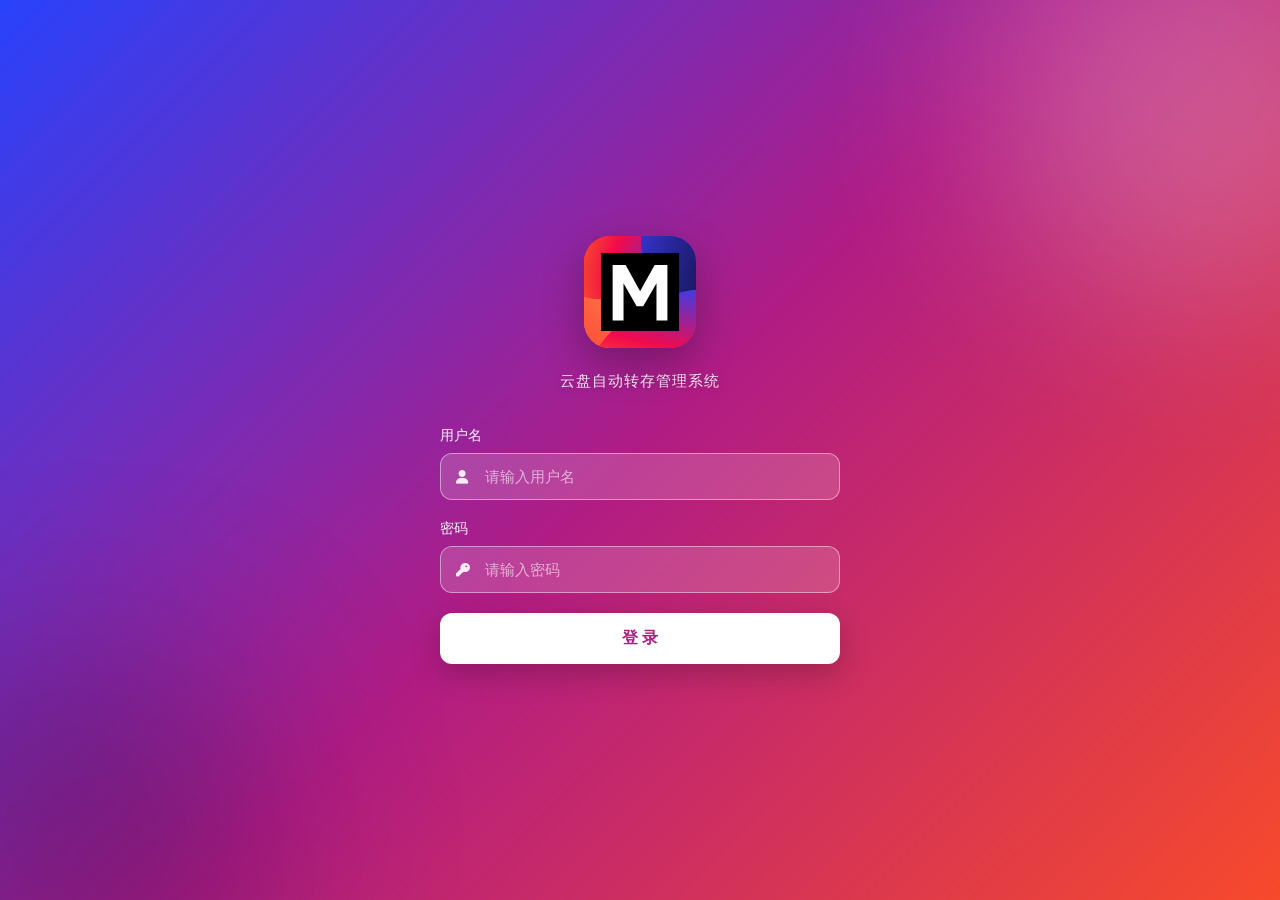
<file: templates/login.html>
<!DOCTYPE html>
<html lang="zh-CN">
<head>
    <meta charset="UTF-8">
    <meta name="viewport" content="width=device-width, initial-scale=1.0, viewport-fit=cover">
    <title>登录 - 配置管理</title>
    <link rel="icon" type="image/svg+xml" href="/static/logo1.svg">
    <link rel="manifest" href="/static/manifest.json">
    <meta name="apple-mobile-web-app-capable" content="yes">
    <meta name="mobile-web-app-capable" content="yes">
    <meta name="apple-mobile-web-app-status-bar-style" content="black-translucent">
    <meta name="theme-color" content="#5436D6">
    <link rel="apple-touch-icon" href="/static/icon-180.png">
    <link rel="stylesheet" href="https://cdnjs.cloudflare.com/ajax/libs/font-awesome/6.4.0/css/all.min.css">
    <style>
        * {
            margin: 0;
            padding: 0;
            box-sizing: border-box;
        }

        /* 本页背景为深色渐变：声明 dark，使 iOS 独立窗口状态栏文字为白色（深色文字在蓝紫底上看不清） */
        :root { color-scheme: dark; }

        input:-webkit-autofill {
            -webkit-box-shadow: 0 0 0 1000px rgba(60, 40, 120, 0.9) inset;
            -webkit-text-fill-color: #fff;
        }

        body {
            font-family: 'Segoe UI', Tahoma, Geneva, Verdana, sans-serif;
            background: linear-gradient(135deg, #2842fc 0%, #b11c84 50%, #f74a2b 100%);
            min-height: 100vh;
            display: flex;
            align-items: center;
            justify-content: center;
            /* 顶部让出状态栏/灵动岛，底部让出 Home 指示条；渐变背景仍铺满整屏 */
            padding: calc(20px + env(safe-area-inset-top)) 20px calc(20px + env(safe-area-inset-bottom));
            overflow: hidden;
            position: relative;
        }

        /* 背景装饰光斑 */
        body::before,
        body::after {
            content: '';
            position: fixed;
            border-radius: 50%;
            filter: blur(90px);
            pointer-events: none;
        }

        body::before {
            width: 420px;
            height: 420px;
            background: rgba(255, 255, 255, 0.22);
            top: -120px;
            right: -120px;
        }

        body::after {
            width: 380px;
            height: 380px;
            background: rgba(20, 10, 60, 0.25);
            bottom: -120px;
            left: -100px;
        }

        .login-container {
            width: 100%;
            max-width: 400px;
            text-align: center;
            position: relative;
            z-index: 1;
            animation: fadeIn 0.5s ease-in;
        }

        @keyframes fadeIn {
            from {
                opacity: 0;
                transform: translateY(-20px);
            }
            to {
                opacity: 1;
                transform: translateY(0);
            }
        }

        .logo {
            margin-bottom: 20px;
        }

        .logo img {
            width: 112px;
            height: 112px;
            border-radius: 26px;
            box-shadow: 0 15px 40px rgba(0, 0, 0, 0.28);
            animation: float 3s ease-in-out infinite;
        }

        @keyframes float {
            0%, 100% {
                transform: translateY(0);
            }
            50% {
                transform: translateY(-8px);
            }
        }

        .subtitle {
            color: rgba(255, 255, 255, 0.88);
            font-size: 15px;
            letter-spacing: 1px;
            margin-bottom: 36px;
            text-shadow: 0 2px 8px rgba(0, 0, 0, 0.2);
        }

        .form-group {
            margin-bottom: 20px;
            text-align: left;
        }

        .form-group label {
            display: block;
            margin-bottom: 8px;
            color: rgba(255, 255, 255, 0.95);
            font-weight: 500;
            font-size: 14px;
        }

        .input-wrapper {
            position: relative;
        }

        .input-wrapper i {
            position: absolute;
            left: 16px;
            top: 50%;
            transform: translateY(-50%);
            color: rgba(255, 255, 255, 0.9);
            font-size: 14px;
            z-index: 2;            /* 置于输入框之上，避免被 backdrop-filter 模糊 */
            pointer-events: none;  /* 不拦截点击，输入框正常聚焦 */
        }

        .form-group input {
            width: 100%;
            padding: 14px 16px 14px 44px;
            background: rgba(255, 255, 255, 0.16);
            border: 1.5px solid rgba(255, 255, 255, 0.45);
            border-radius: 12px;
            font-size: 15px;
            color: #fff;
            transition: all 0.3s ease;
        }

        .form-group input::placeholder {
            color: rgba(255, 255, 255, 0.6);
        }

        .form-group input:focus {
            outline: none;
            border-color: #fff;
            background: rgba(255, 255, 255, 0.25);
            box-shadow: 0 0 0 4px rgba(255, 255, 255, 0.2);
        }

        .error-message {
            background: rgba(220, 53, 69, 0.28);
            border: 1px solid rgba(255, 255, 255, 0.5);
            color: #fff;
            padding: 12px 15px;
            border-radius: 12px;
            margin-bottom: 20px;
            text-align: center;
            font-size: 14px;
            display: none;
        }

        .error-message.show {
            display: block;
            animation: shake 0.5s;
        }

        @keyframes shake {
            0%, 100% { transform: translateX(0); }
            10%, 30%, 50%, 70%, 90% { transform: translateX(-5px); }
            20%, 40%, 60%, 80% { transform: translateX(5px); }
        }

        button {
            width: 100%;
            padding: 15px;
            background: #fff;
            color: #b11c84;
            border: none;
            border-radius: 12px;
            font-size: 16px;
            font-weight: 700;
            cursor: pointer;
            position: relative;
            box-shadow: 0 10px 30px rgba(0, 0, 0, 0.22);
            transition: all 0.3s ease;
        }

        button:hover {
            transform: translateY(-2px);
            box-shadow: 0 15px 40px rgba(0, 0, 0, 0.3);
        }

        button:active {
            transform: translateY(0);
        }

        button:disabled {
            opacity: 0.6;
            cursor: not-allowed;
        }

        .loader {
            display: none;
            position: absolute;
            right: 15px;
            top: 50%;
            transform: translateY(-50%);
        }

        .loader.show {
            display: inline-block;
        }

        .spinner {
            border: 3px solid rgba(177, 28, 132, 0.3);
            border-top: 3px solid #b11c84;
            border-radius: 50%;
            width: 20px;
            height: 20px;
            animation: spin 1s linear infinite;
        }

        @keyframes spin {
            0% { transform: rotate(0deg); }
            100% { transform: rotate(360deg); }
        }

        @media (max-width: 480px) {
            .login-container {
                max-width: 340px;
            }

            .logo img {
                width: 96px;
                height: 96px;
            }
        }
    </style>
</head>
<body>
    <div class="login-container">
        <div class="logo">
            <img src="/static/logo.svg" alt="logo">
        </div>
        <p class="subtitle">云盘自动转存管理系统</p>

        <div id="error-message" class="error-message"></div>

        <form id="login-form">
            <div class="form-group">
                <label for="username">用户名</label>
                <div class="input-wrapper">
                    <i class="fas fa-user"></i>
                    <input type="text" id="username" name="username" placeholder="请输入用户名" required autocomplete="username">
                </div>
            </div>

            <div class="form-group">
                <label for="password">密码</label>
                <div class="input-wrapper">
                    <i class="fas fa-key"></i>
                    <input type="password" id="password" name="password" placeholder="请输入密码" required autocomplete="current-password">
                </div>
            </div>

            <button type="submit" id="submit-btn">
                登 录
                <span class="loader" id="loader">
                    <span class="spinner"></span>
                </span>
            </button>
        </form>
    </div>

    <script>
        const form = document.getElementById('login-form');
        const errorMsg = document.getElementById('error-message');
        const submitBtn = document.getElementById('submit-btn');
        const loader = document.getElementById('loader');

        form.addEventListener('submit', async function(e) {
            e.preventDefault();

            const username = document.getElementById('username').value;
            const password = document.getElementById('password').value;

            // 显示加载状态
            submitBtn.disabled = true;
            loader.classList.add('show');
            errorMsg.classList.remove('show');

            try {
                const response = await fetch('/api/login', {
                    method: 'POST',
                    headers: {
                        'Content-Type': 'application/json'
                    },
                    body: JSON.stringify({username, password})
                });

                const data = await response.json();

                if (data.success) {
                    // 登录成功，添加成功动画
                    submitBtn.innerHTML = '<i class="fas fa-check"></i> 登录成功';
                    setTimeout(() => {
                        window.location.replace('/');
                    }, 500);
                } else {
                    throw new Error('用户名或密码错误');
                }
            } catch (error) {
                console.error('Error:', error);
                errorMsg.textContent = error.message || '登录失败，请重试';
                errorMsg.classList.add('show');
            } finally {
                submitBtn.disabled = false;
                loader.classList.remove('show');
            }
        });

        // 回车键提交
        document.addEventListener('keypress', function(e) {
            if (e.key === 'Enter' && !submitBtn.disabled) {
                form.dispatchEvent(new Event('submit'));
            }
        });
    </script>
</body>
</html>
</file>
